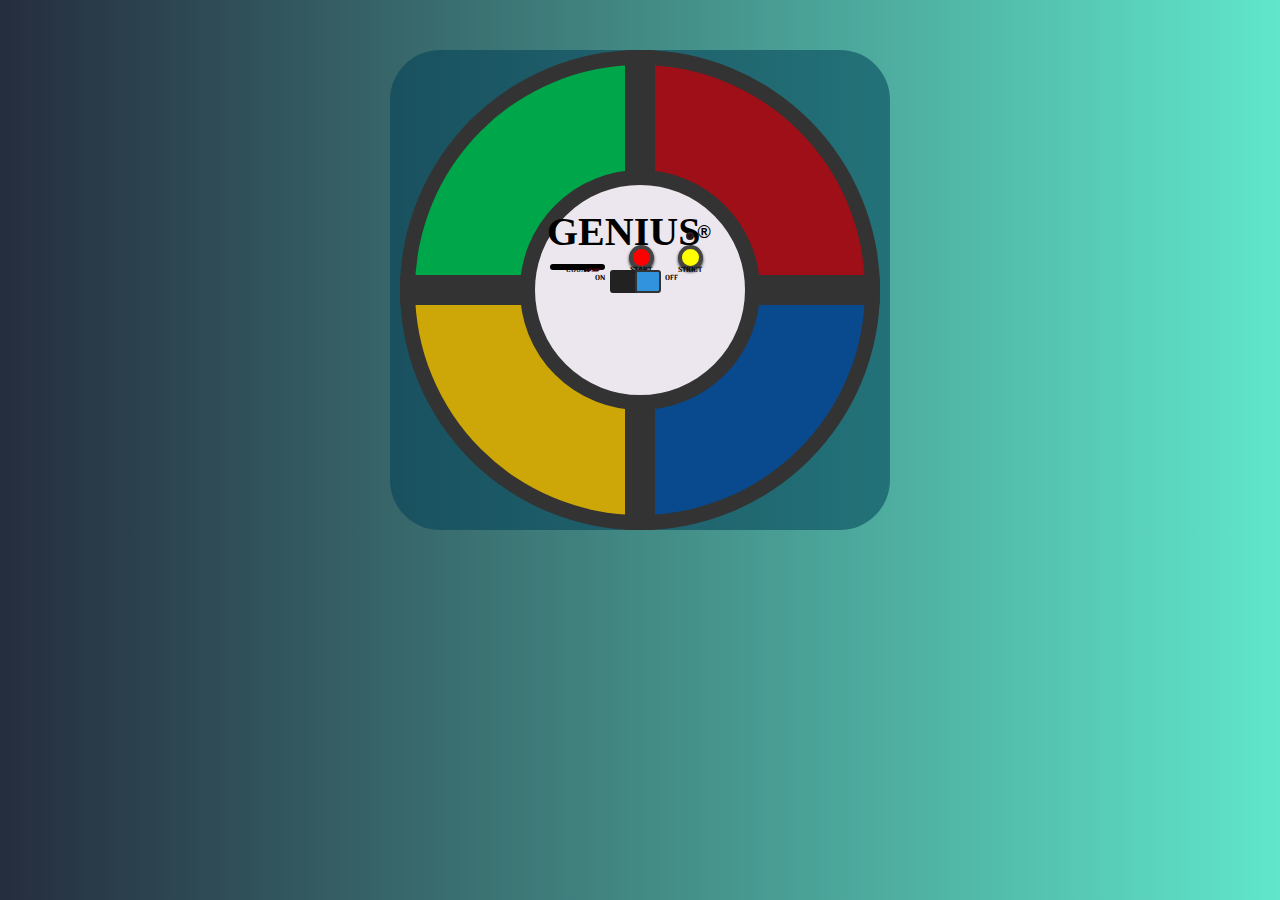
<file: Genius/index.html>
<!DOCTYPE html>
<html lang="en">
<head>
    <meta charset="UTF-8">
    <meta http-equiv="X-UA-Compatible" content="IE=edge">
    <meta name="viewport" content="width=device-width, initial-scale=1.0">
    <link rel="preconnect" href="https://fonts.gstatic.com">
    <link rel="stylesheet" href="styles/style.css">
    <link href="https://fonts.googleapis.com/css2?family=Arima+Madurai:wght@200&amp;family=Bungee&amp;family=Iceland&amp;display=swap" rel="stylesheet">
    <title>Genius</title>
</head>
<body>
    <div class="container">
        <div class="game">
            <div class="game-pad pad-tl" game-pad-tl></div>
            <div class="game-pad pad-tr" game-pad-tr></div>
            <div class="game-pad pad-bl" game-pad-bl></div>
            <div class="game-pad pad-br" game-pad-br></div>
            <div class="game-options">
                <h1 class="game-title">Genius<span class="reg">®</span></h1>
        
                <div class="gui">
                    <div class="group">
                        <div class="gui-counter">--</div>
                        <p class="gui-label">Count</p>
                    </div>
        
                    <div class="group">
                        <div class="gui-btn btn-start" btn ></div>
                        <p class="gui-label">Start</p>
                    </div>
        
                    <div class="group">
                        <div class="gui-led"></div>
                        <div class="gui-btn btn-strict"></div>
                        <p class="gui-label">Strict</p>
                    </div>
                    <div class="group large-group">
                        <p class="gui-label switch">on</p>
                        <div class="btn-switch"></div>
                        <p class="gui-label switch">off</p>
                    </div>
                </div>
            </div>
        </div>
    </div>    
    

    <script src="js/scripts.js"></script>
</body>
</html>
</file>
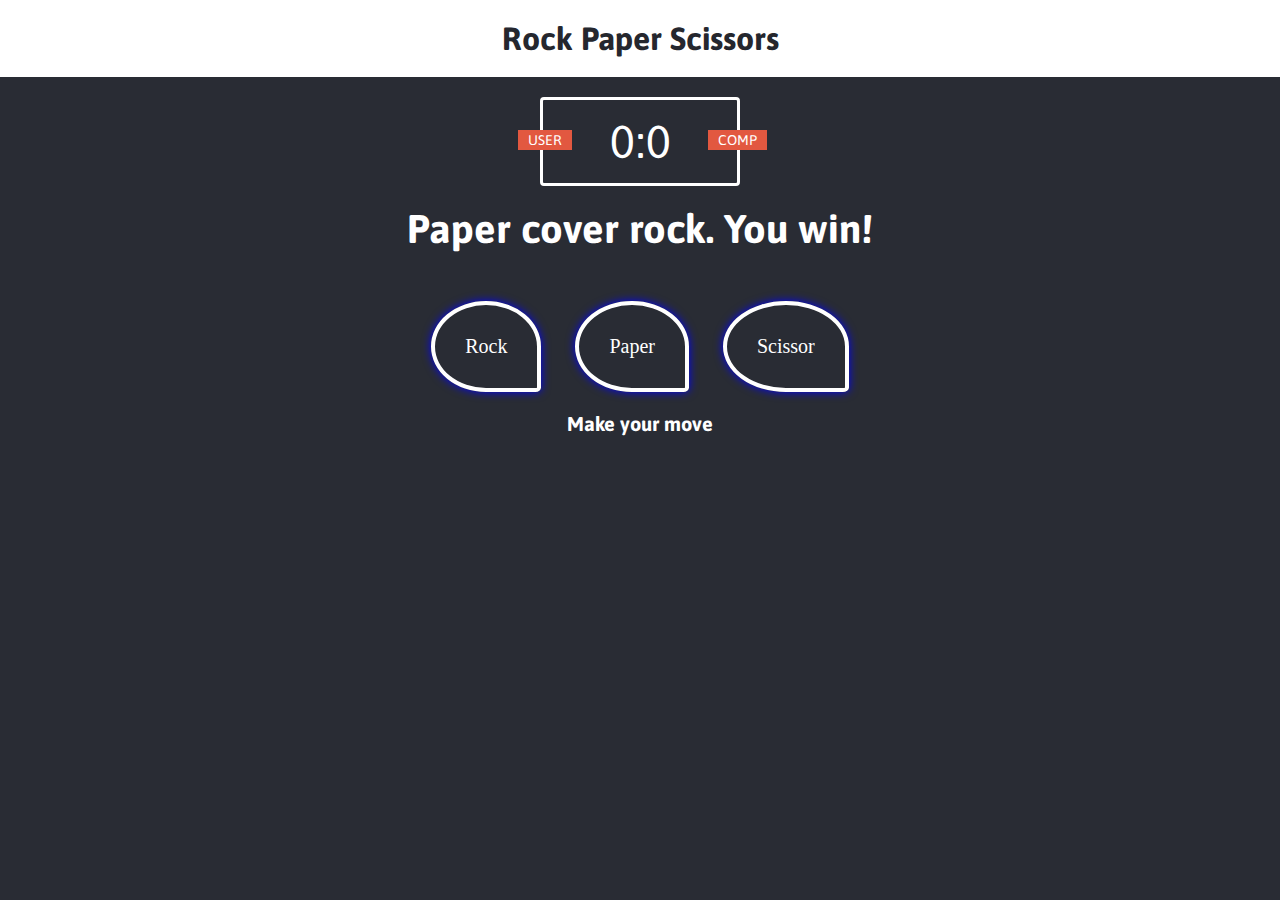
<file: paperRockScissor/index.html>
<!DOCTIPE HTML>
<html>
    <head>
        <meta charset="UTF-8"/>
        <title>Rock Paper Scissors</title>
        <link rel="stylesheet" href="./src/style.css">
    </head>
    <body>
        <header>
            <h1>Rock Paper Scissors</h1>
        </header>
        <div class="score-board">
            <div id="user-label" class="badge">USER</div>
            <div id="computer-label" class="badge">COMP</div>
            <span id="user-score">0</span>:<span id="computer-score">0</span>
        </div>
        
        <div class="result">
            <p>Paper cover rock. You win!</p>
        </div>
        
        <div class="choices">
            <div class="choice" id="r">
                <p>Rock  </p>
            </div>
            <div class="choice" id="p">
                <p>Paper  </p>
            </div>
            <div class="choice" id="s">
                <p>Scissor</p>
            </div>
        </div>
        <p id="action-message">Make your move</p>
        <script src="./src/app.js" charset="utf-8"></script> 
    </body>
</html>
</file>
<file: Genius/styles/style.css>
*{
    margin: 0;
    padding: 0;
    box-sizing: border-box;
}

/*------------- variavel ------------------------*/
:root {
	--clr-normal-green:   #00A74A;
	--clr-normal-red:     #9F0F17;
	--clr-normal-yellow:  #CCA707;
	--clr-normal-blue:    #094A8F;
	
	--clr-light-green:    #13ff7c;
	--clr-light-red:      #ff4c4c;
	--clr-light-yellow:   #fed93f;
	--clr-light-blue:     #1c8cff;
	
	--clr-border:		  #333333;
	--clr-center:  		  #ECE7EE;

	--clr-counter-bg:	  #32050C;
	--clr-counter-off:	  #430710;
	--clr-counter-on:	  #DC0D29;
	
	--clr-switch: 	      #3193DE;

	--game-size: 48rem;
	--game-border: 1.5rem solid var(--clr-border);
}
/*-------------------------------------*/
html{
    font-size: 62.5%;
}
body{
    line-height: 0;
    background: linear-gradient(90deg, rgb(37, 45, 62)0%, rgb(96, 230, 203) 100%);
}


.container{
    width: 50rem;/*game size*/
    margin-left: auto;
    margin-right: auto;
    background-color: rgba(0, 64, 87, 0.537);
    border-radius: 5rem;
    padding-left:1rem ;
}
.game{
    margin-top: 5rem;
    width: var(--game-size);/*game size*/
    height: var(--game-size);/*game size*/
    display: flex;
    flex-wrap: wrap;
    position: relative;
}
.game-title{
    font-size: 4rem;
    text-transform: uppercase;
    margin: 0;
    padding-left: 1.2rem;
    padding-top: 4.7rem;
}
.reg{
    font-family: Verdana, sans-serif;
    font-size: 1.8rem;
    margin-left: -0.3rem;
    vertical-align: top;
}

/*game pad*/
.game-pad{
    width: calc(var(--game-size) / 2);
    height: calc(var(--game-size) / 2);
    border: var(--game-border);
}

.pad-tl{
    background-color: var(--clr-normal-green);
    border-top-left-radius: 100%;
}
.pad-tr{
    background-color: var(--clr-normal-red);
    border-top-right-radius: 100%;
}
.pad-bl{
    background-color: var(--clr-normal-yellow);
    border-bottom-left-radius: 100%;
}
.pad-br{
    background-color: var(--clr-normal-blue);
    border-bottom-right-radius: 100%;
}

/*ativado*/
.pad-tl.pad-active{
    background-color: var(--clr-light-green);
}
.pad-tr.pad-active{
    background-color: var(--clr-light-red);
}
.pad-bl.pad-active{
    background-color: var(--clr-light-yellow);
}
.pad-br.pad-active{
    background-color: var(--clr-light-blue);
}

/*centro*/
.game-options{
    position: absolute;
    background-color: var(--clr-center);
    width: calc(var(--game-size) / 2);
    height: calc(var(--game-size) / 2);

    top:calc(var(--game-size) / 4);
    left:calc(var(--game-size) / 4);

    border:var(--game-border);
    border-radius: 25rem;
}

/*gui*/
.gui{
    padding-left: 1.5rem;
    display: flex;
    flex-wrap: wrap;
    align-items: flex-end;
}

.group{
    margin-right: 2.2rem;    
}

.large-group{
    display: flex;
    width: 10rem;
    margin-left: 4.5rem;
}

.gui-label{
    font-family: 'Arima Madurai', cursive;
    font-weight: bold;
    font-size: 0.75rem;
    text-align: center;
    text-transform: uppercase;
}

.switch{
    margin: 0;
    padding-top: 0.75rem;
}

.gui-btn{
    width: 2.5rem;
    height: 2.5rem;
    margin-left: .2rem;
    border-radius: 5rem;
    box-shadow: 0 .2rem .3rem #222;
    border: .4rem solid #444;
    cursor: pointer;
}

.gui-btn:active {
    transform: translate(0, .3rem);
    box-shadow: none;
}
.btn-start{
    background-color:red;
}
.btn-strict{
    background-color: yellow;
}
.btn-switch{
    background-color: #222;
    margin-left: .5rem;
    margin-right: .5rem;
    width: 5rem;
    height: 2.3rem;
    border-radius: .3rem;
    cursor: pointer;
}

.btn-switch::before{
    content: "";
    background-color: var(--clr-switch);
    position: relative;
    display: block;    
    left: 2.5rem;
    width: 2.2rem;
    height: 1.9rem;
    border-radius: .3rem;
    border: .2rem solid #333;
}

.btn-switch-on::before{
    left: 0;
}

.gui-counter {
    background-color: var(--clr-counter-bg);
    color: var(--clr-counter-off);
    font-family: 'Iceland', cursive;
    font-weight: bold;
    font-size: 3.0rem;
    text-align: right;
    width: 5.5rem;
    border: .3rem solid #000;
    border-radius: 1rem;
    padding-right: .2rem;
    padding-left: .3rem;
}

.gui-counter-on {
    color: var(--clr-counter-on);
}

.gui-led {
    background-color: #32050C;
    margin-left: 1rem;
    margin-bottom: .5rem;
    width: .8rem;
    height: .8rem;
    border: .2rem solid #222;
    border-radius: 2rem;
}
 
.gui-led-active {
    background-color: red;
}

@media (max-width: 600px) {
    html {
        font-size: 45%;
    }
}
</file>
<file: paperRockScissor/src/style.css>
@import url('https://fonts.googleapis.com/css?family=Asap:400,500,700');
*{
    margin: 0;
    padding: 0;
    box-sizing: border-box;
}
body{
    background-color: #292C34;
}
header {
    background: white;
    padding: 20px;
}
header>h1{
    color:#25272E;
    text-align: center;
    font-family: Asap, sans-serif;
}

.score-board {
    margin: 20px auto;
    border: 3px solid white;
    border-radius: 4px;
    text-align: center;
    width: 200px;
    color: white;
    font-size: 46px;
    padding: 15px 20px;
    font-family: Asap, sans-serif;    
    position: relative;
}
.badge{
    background: #E25840;
    color:white;
    font-size: 14px;
    padding: 2px 10px;
    font-family: Asap, sans-serif;
}

#user-label{
    position: absolute;
    top:30px;
    left: -25px;
}

#computer-label{
    position: absolute;
    top:30px;
    right: -30px;
}

.result{
    font-size: 40px;
    color:white;
}

.result > p{
    text-align: center;
    font-weight: bold;
    font-family: Asap, sans-serif;
}

.choices{
    margin-top: 50px;
    text-align: center;
}

.choice{
    display: inline-block;
    border: 4px solid white;
    box-shadow:0 0 10px blue;
    border-radius: 50% 50% 5% 50%;
    font-size: 20px;
    color: white;
    margin: 0 15px;
    padding: 30px;
    transition: all 0.3s ease;
}

.choice:hover{
    cursor:pointer;
    background: #24272E;
}

#action-message {
    text-align: center;
    color: white;
    font-family: Asap, sans-serif;
    font-weight: bold;
    font-size: 20px;
    margin-top: 20px;
}

.green-glow{
    border: 4px solid #4dcc7d;
    box-shadow: 0 0 10px #31b43a;
}

.red-glow{
    border: 4px solid #fc121b;;
    box-shadow: 0 0 10px #d01115;
}
.gray-glow{
    border: 4px solid #464647;
    box-shadow: 0 0 10px black;
}
</file>
